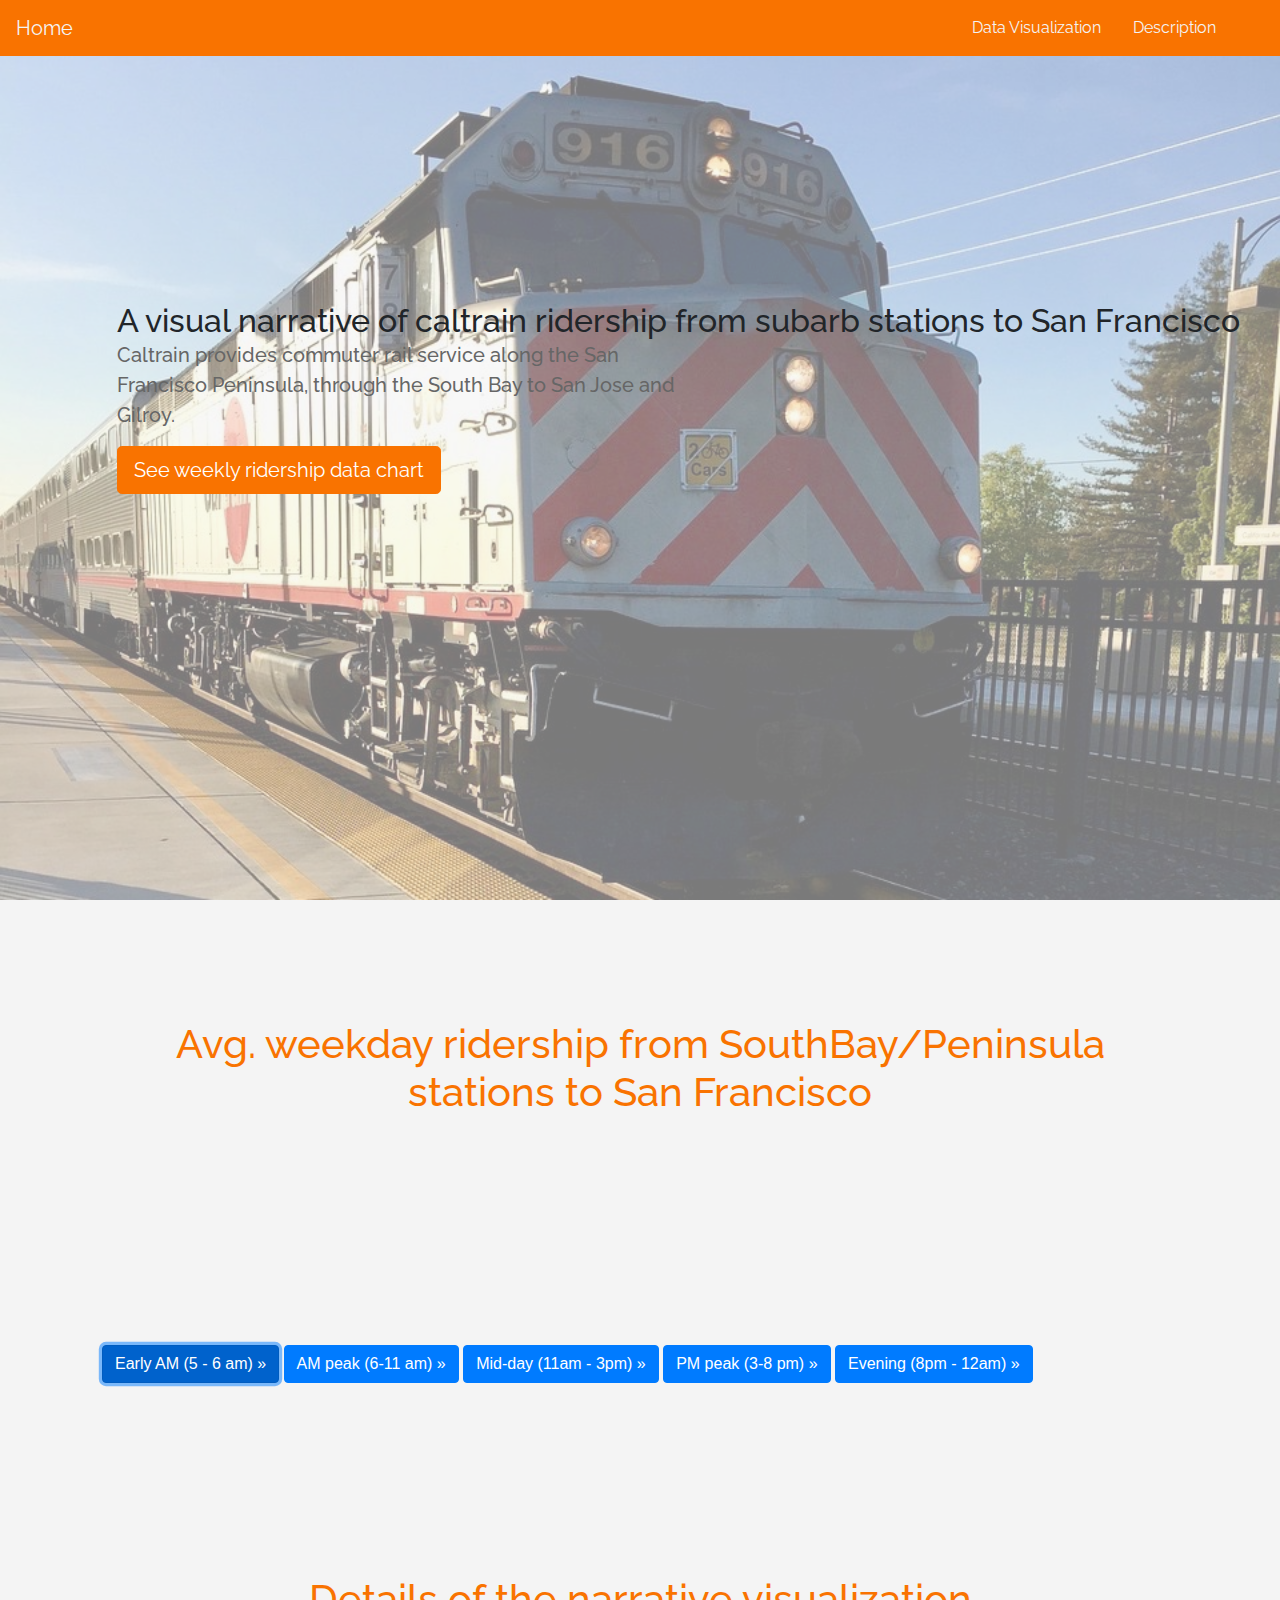
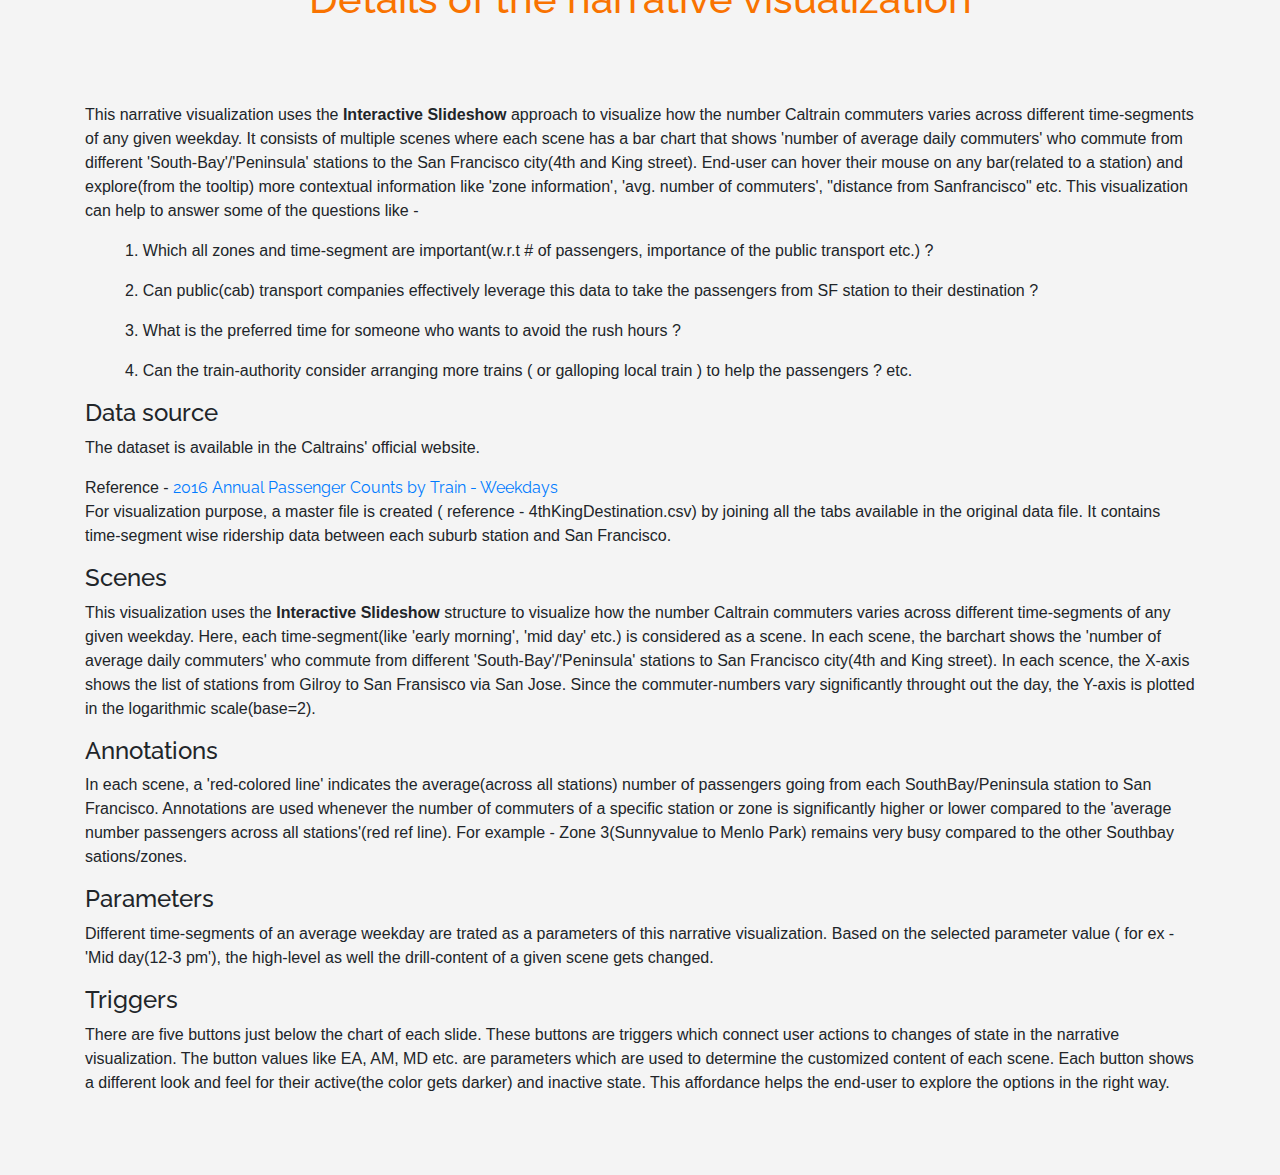
<file: index.html>
<!DOCTYPE html>
<html lang="en">
<head>
	<title>Visual narrative on the northbound(SFO) caltrain traffice</title>
	 <!-- add bootstrap css file -->

      <link rel="stylesheet" type="text/css" href="css/bootstrap.min.css">
      <link rel="stylesheet" type="text/css" href="css/main.css">

      <script src="https://d3js.org/d3.v3.min.js"></script>
  	  <script src="https://labratrevenge.com/d3-tip/javascripts/d3.tip.v0.6.3.js"></script>

</head>
<body>
  <!-- navbar -->

  <nav class="navbar navbar-expand-lg fixed-top ">
	  <a class="navbar-brand" href="#">Home</a>
	  <button class="navbar-toggler" type="button" data-toggle="collapse" data-target="#navbarSupportedContent" aria-controls="navbarSupportedContent" aria-expanded="false" aria-label="Toggle navigation">
	    <span class="navbar-toggler-icon"></span>
	  </button>

	  <div class="collapse navbar-collapse " id="navbarSupportedContent">
	    <ul class="navbar-nav mr-4">
	      
	      <li class="nav-item">
	        <a class="nav-link" data-value="about" href="#">Data Visualization</a>
	      </li>
	      <li class="nav-item">
	        <a class="nav-link " data-value="portfolio" href="#">Description</a>
	      </li>
	    </ul>
	    
	  </div>
</nav>
<!-- header -->
<header class="header ">
  <div class="overlay"></div>
  <!-- <div></div> -->
   <div class="container">
   	  <div class="description ">
  	<h2>
  		A visual narrative of caltrain ridership from subarb stations to San Francisco
  		<p>
  		Caltrain provides commuter rail service along the San Francisco Peninsula, through the South Bay to San Jose and Gilroy.</p>
  		<button class="btn btn-outline-secondary btn-lg" onclick="window.location.href = 'https://manas-mukherjee.github.io/animated-chainsaw#about' ">See weekly ridership data chart</button>
  	</h2>
  </div>
   </div>
  
</header>

<!-- Chart section -->
<div class="about" id="about">
	<div class="container">
	  <h1 class="text-center">Avg. weekday ridership from SouthBay/Peninsula stations to San Francisco</h1>
		<div class="row">
			<div class="col-lg-12 col-md-12 col-sm-12 desc">
				<!-- D3 Magic -->
				

				<svg id="only_svg">
<!-- 				<div id="slide_buttons_div">
				  <button type="button" id="b1", class="btn btn-primary", onclick="updateData('EA')">Early AM (5 - 6 am)</button>   
				  <button type="button" id="b2", class="btn btn-primary", onclick="updateData('AM')">AM peak (6-11 am)</button>
				  <button type="button" id="b3", class="btn btn-primary", onclick="updateData('MD')">Mid-day (11am - 3pm)</button> 
				  <button type="button" id="b4", class="btn btn-primary", onclick="updateData('PM')">PM peak (3-8 pm)</button> 
				  <button type="button" id="b5", class="btn btn-primary", onclick="updateData('EV')">Evening (8pm - 12am)</button>  
				  <button type="button" id="b6", class="btn btn-primary", onclick="updateData('EA')">Next &raquo;</button>  
				</div> -->
				<div id="slide_buttons_div">
				  <button type="button" id="0", class="slide_button_class btn btn-primary active", onclick="updateData('EA')">Early AM (5 - 6 am)  &raquo;</button>   
				  <button type="button" id="1", class="slide_button_class btn btn-primary", onclick="updateData('AM')">AM peak (6-11 am)  &raquo;</button>
				  <button type="button" id="2", class="slide_button_class btn btn-primary", onclick="updateData('MD')">Mid-day (11am - 3pm)  &raquo;</button> 
				  <button type="button" id="3", class="slide_button_class btn btn-primary", onclick="updateData('PM')">PM peak (3-8 pm)  &raquo;</button> 
				  <button type="button" id="4", class="slide_button_class btn btn-primary", onclick="updateData('EV')">Evening (8pm - 12am)  &raquo;</button>  
				</div>
			</div>
		</div>
	</div>
</div>


<!-- portfolio -->
<div class="portfolio" id="portfolio">
<!--      <h1 class="text-center">Portfolio</h1> -->
	<div class="container">
		<div class="row">
			<div class="col-lg-12 col-md-12 col-sm-12">
				<h1 class="text-center">Details of the narrative visualization</h3>

				<p>
				This narrative visualization uses the <b>Interactive Slideshow</b> approach to visualize how the number Caltrain commuters varies across different time-segments of any given weekday. It consists of multiple scenes where each scene has a bar chart that shows 'number of average daily commuters' who commute from different 'South-Bay'/'Peninsula' stations to the San Francisco city(4th and King street). End-user can hover their mouse on any bar(related to a station) and explore(from the tooltip) more contextual information like 'zone information', 'avg. number of commuters', "distance from Sanfrancisco" etc. 

				This visualization can help to answer some of the questions like - 
				<ol>1. Which all zones and time-segment are important(w.r.t # of passengers, importance of the public transport etc.) ?</ol>
				<ol>2. Can public(cab) transport companies effectively leverage this data to take the passengers from SF station to their destination ?</ol>
				<ol>3. What is the preferred time for someone who wants to avoid the rush hours ? </ol>
				<ol>4. Can the train-authority consider arranging more trains ( or galloping local train ) to help the passengers ?  etc.</ol>
				
				</p>	

				<h4>Data source</h4>

				<p>
				The dataset is available in the Caltrains' official website. 
				<div>Reference - <a href="http://www.caltrain.com/Assets/_Marketing/caltrain/xls/2016/2016+Annual+Passenger+Counts+by+Train+$!e2$!80$!93+Weekdays.xls">2016 Annual Passenger Counts by Train - Weekdays</a></div>
				For visualization purpose, a master file is created ( reference - 4thKingDestination.csv) by joining all the tabs available in the original data file. It contains time-segment wise ridership data between each suburb station and San Francisco. 
				</p>

				<h4>Scenes</h4>
				<p>
				This visualization uses the <b>Interactive Slideshow</b> structure to visualize how the number Caltrain commuters varies across different time-segments of any given weekday. Here, each time-segment(like 'early morning', 'mid day' etc.) is considered as a scene. 
				In each scene, the barchart shows the 'number of average daily commuters' who commute from different 'South-Bay'/'Peninsula' stations to San Francisco city(4th and King street). In each scence, the X-axis shows the list of stations from Gilroy to San Fransisco via San Jose. Since the commuter-numbers vary significantly throught out the day, the Y-axis is plotted in the logarithmic scale(base=2). 
				</p>

				<h4>Annotations</h4>

				<p>
				In each scene, a 'red-colored line' indicates the average(across all stations) number of passengers going from each SouthBay/Peninsula station to San Francisco. 
				Annotations are used whenever the number of commuters of a specific station or zone is significantly higher or lower compared to the 'average number passengers across all stations'(red ref line). For example - Zone 3(Sunnyvalue to Menlo Park) remains very busy compared to the other Southbay sations/zones. 

				<h4>Parameters</h4> 

				<p>
				Different time-segments of an average weekday are trated as a parameters of this narrative visualization. Based on the selected parameter value ( for ex - 'Mid day(12-3 pm'), the high-level as well the drill-content of a given scene gets changed. 
				</p>

				<h4>Triggers</h4>

				<p>There are five buttons just below the chart of each slide. These buttons are triggers which connect user actions to changes of state in the narrative visualization. The button values like EA, AM, MD etc. are parameters which are used to determine the customized content of each scene.
				Each button shows a different look and feel for their active(the color gets darker) and inactive state. This affordance helps the end-user to explore the options in the right way. 
				</p>

			</div>
		</div>
	</div>
</div>

<!-- add Javasscript file from js file -->
<script type="text/javascript" src="js/jquery.min.js"></script>
<script type="text/javascript" src="js/bootstrap.min.js"></script>
<script type="text/javascript" src='js/main.js'></script>

  	  <link rel="stylesheet" type="text/css" href="css/main_d3.css">
	  <script type="text/javascript" src='js/main_d3.js'></script>

<script src='js/d3-ring-note.js'></script>

</body>
</html>
</file>
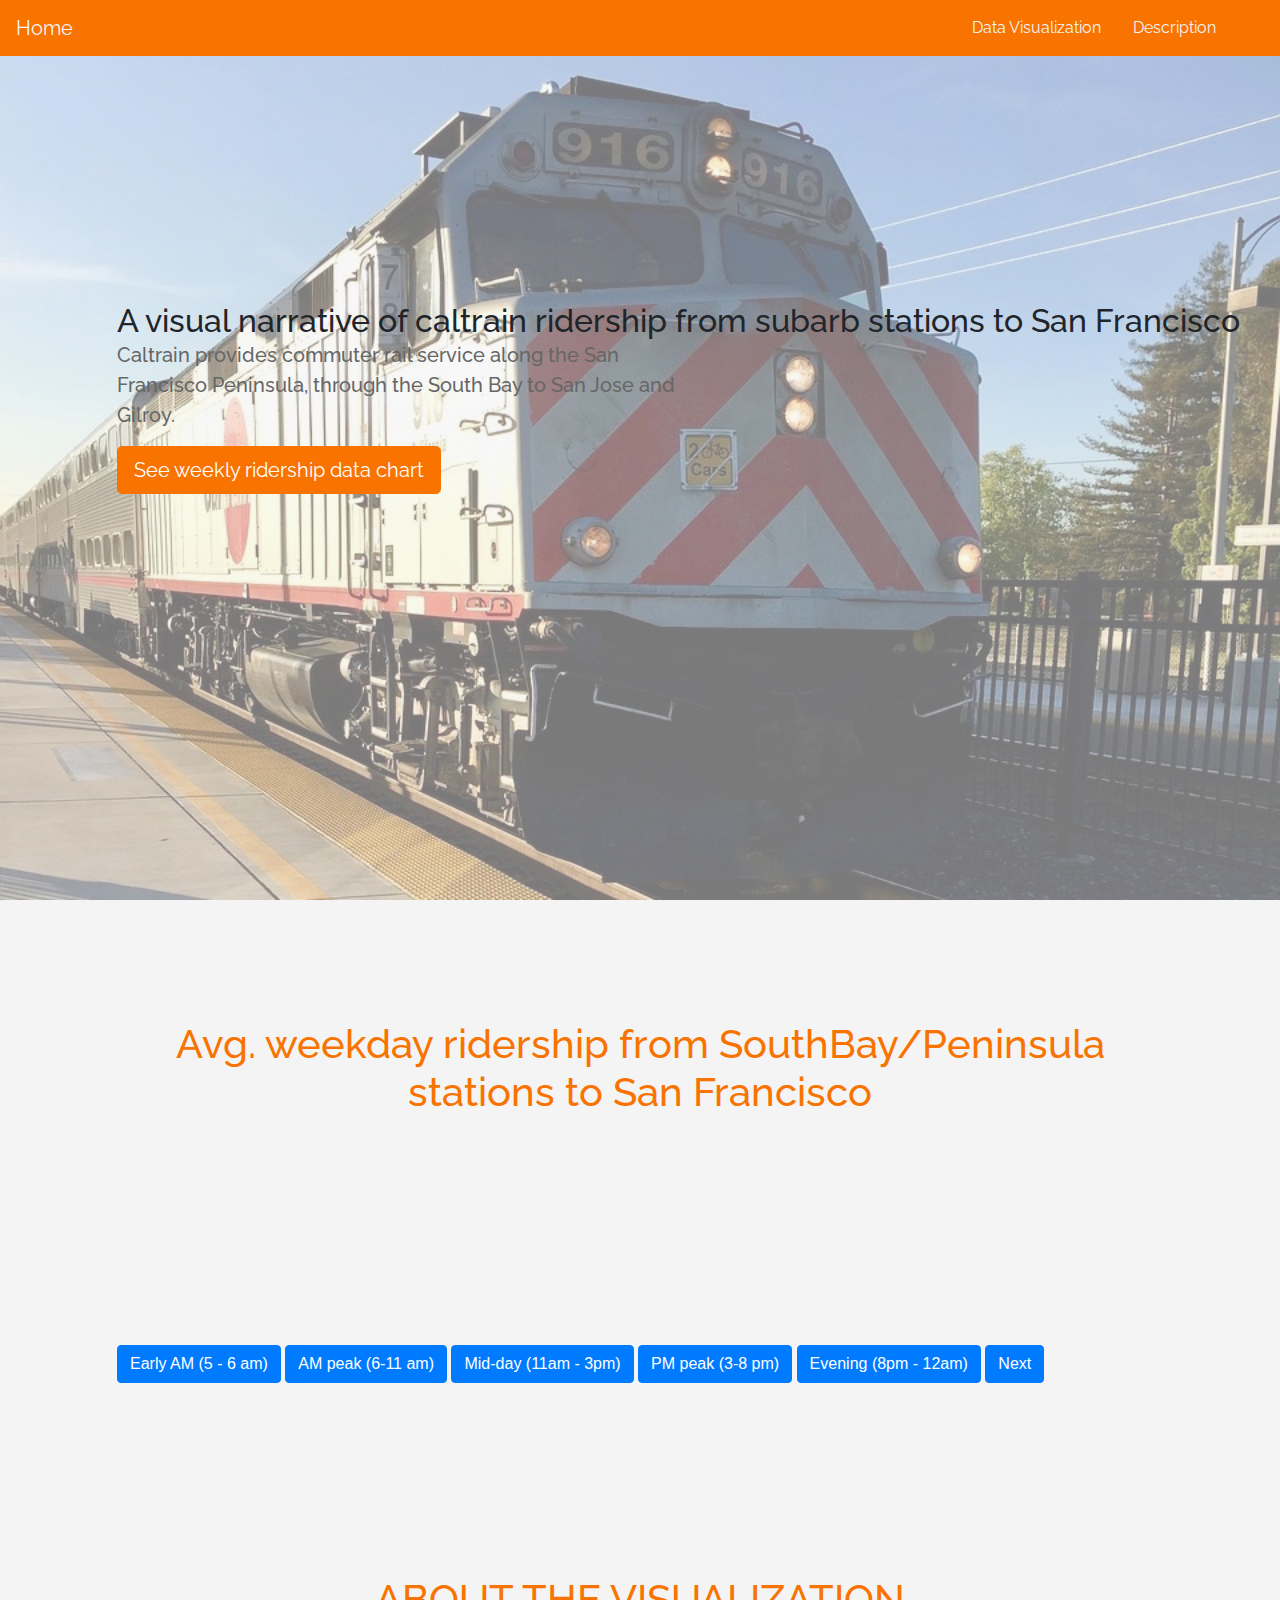
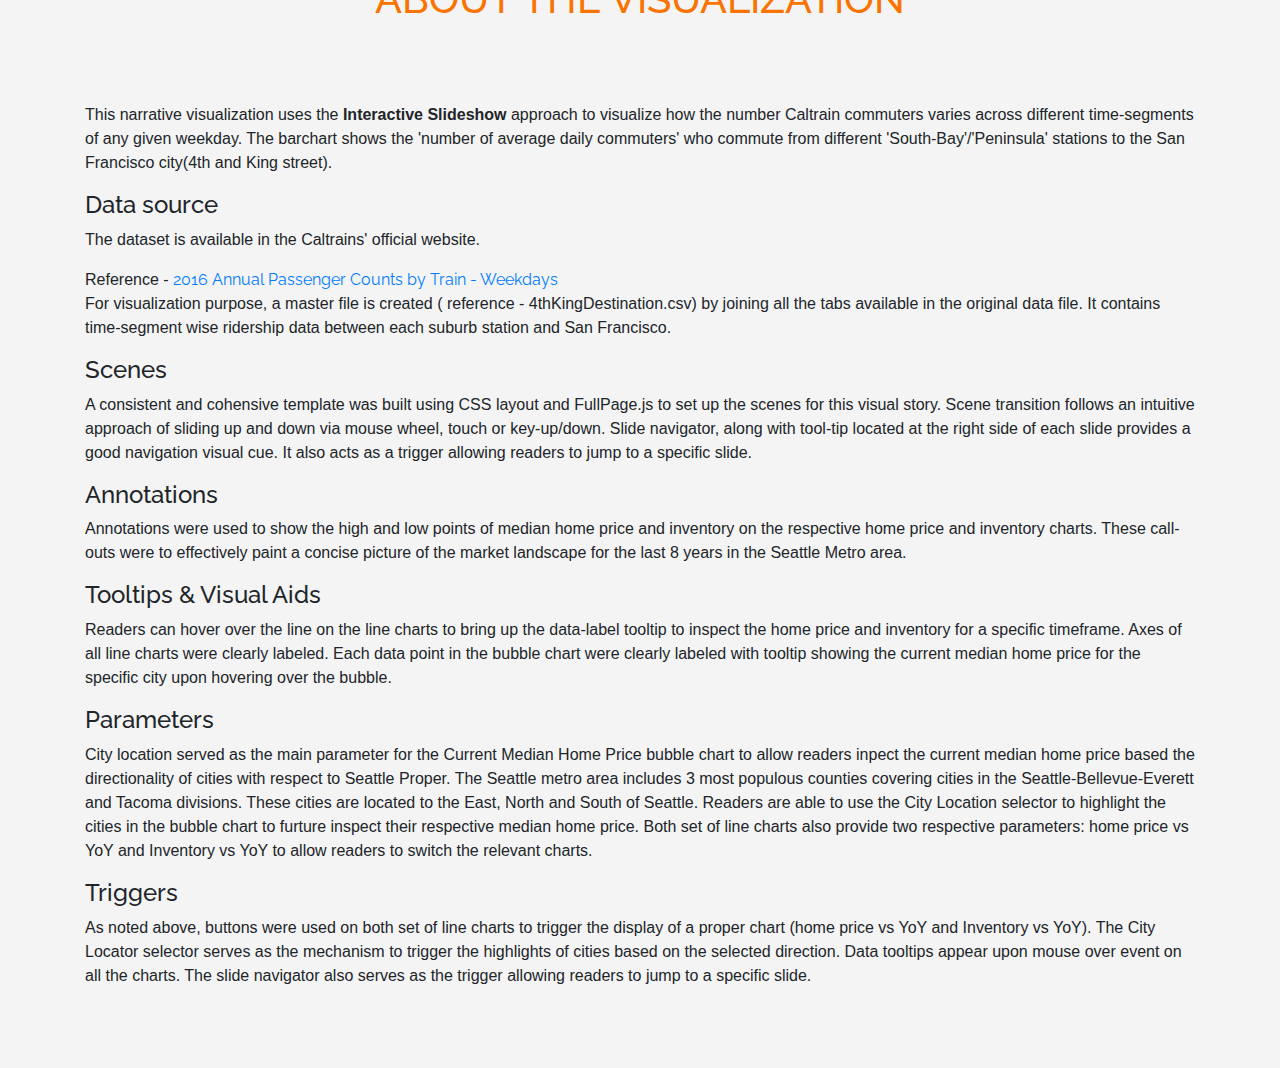
<file: index_original.html>
<!DOCTYPE html>
<html lang="en">
<head>
	<title>Bootstrap 4 landing page</title>
	 <!-- add bootstrap css file -->

      <link rel="stylesheet" type="text/css" href="css/bootstrap.min.css">
      <link rel="stylesheet" type="text/css" href="css/main.css">

</head>
<body>
  <!-- navbar -->

  <nav class="navbar navbar-expand-lg fixed-top ">
	  <a class="navbar-brand" href="#">Home</a>
	  <button class="navbar-toggler" type="button" data-toggle="collapse" data-target="#navbarSupportedContent" aria-controls="navbarSupportedContent" aria-expanded="false" aria-label="Toggle navigation">
	    <span class="navbar-toggler-icon"></span>
	  </button>

	  <div class="collapse navbar-collapse " id="navbarSupportedContent">
	    <ul class="navbar-nav mr-4">
	      
	      <li class="nav-item">
	        <a class="nav-link" data-value="about" href="#">Data Visualization</a>
	      </li>
	      <li class="nav-item">
	        <a class="nav-link " data-value="portfolio" href="#">Description</a>
	      </li>
	    </ul>
	    
	  </div>
</nav>
<!-- header -->
<header class="header ">
  <div class="overlay"></div>
  <!-- <div></div> -->
   <div class="container">
   	  <div class="description ">
  	<h2>
  		A visual narrative of caltrain ridership from subarb stations to San Francisco
  		<p>
  		Caltrain provides commuter rail service along the San Francisco Peninsula, through the South Bay to San Jose and Gilroy.</p>
  		<button class="btn btn-outline-secondary btn-lg">See weekly ridership data chart</button>
  	</h2>
  </div>
   </div>
  
</header>

<!-- Chart section -->
<div class="about" id="about">
	<div class="container">
	  <h1 class="text-center">Avg. weekday ridership from SouthBay/Peninsula stations to San Francisco</h1>
		<div class="row">
			<div class="col-lg-12 col-md-12 col-sm-12 desc">
				<!-- D3 Magic -->
				<script src="https://d3js.org/d3.v3.min.js"></script>
  				<script src="https://labratrevenge.com/d3-tip/javascripts/d3.tip.v0.6.3.js"></script>

				<svg id="only_svg">

				<div class="container">
				  <button type="button" class="btn btn-primary", onclick="updateData('EA')">Early AM (5 - 6 am)</button>   
				  <button type="button" class="btn btn-primary", onclick="updateData('AM')">AM peak (6-11 am)</button>
				  <button type="button" class="btn btn-primary", onclick="updateData('MD')">Mid-day (11am - 3pm)</button> 
				  <button type="button" class="btn btn-primary", onclick="updateData('PM')">PM peak (3-8 pm)</button> 
				  <button type="button" class="btn btn-primary", onclick="updateData('EV')">Evening (8pm - 12am)</button>  
				  <button type="button" class="btn btn-primary", onclick="updateData('EA')">Next</button>   
				</div>
				<link rel="stylesheet" type="text/css" href="css/main_d3.css">
				<script type="text/javascript" src='js/main_d3.js'></script>

			</div>
		</div>
	</div>
</div>


<!-- portfolio -->
<div class="portfolio" id="portfolio">
<!--      <h1 class="text-center">Portfolio</h1> -->
	<div class="container">
		<div class="row">
			<div class="col-lg-12 col-md-12 col-sm-12">
				<h1 class="text-center">ABOUT THE VISUALIZATION</h3>
				<p>
				This narrative visualization uses the <b>Interactive Slideshow</b> approach to visualize how the number Caltrain commuters varies across different time-segments of any given weekday. The barchart shows the 'number of average daily commuters' who commute from different 'South-Bay'/'Peninsula' stations to the San Francisco city(4th and King street). 
				</p>

				<h4>Data source</h4>

				<p>
				The dataset is available in the Caltrains' official website. 
				<div>Reference - <a href="http://www.caltrain.com/Assets/_Marketing/caltrain/xls/2016/2016+Annual+Passenger+Counts+by+Train+$!e2$!80$!93+Weekdays.xls">2016 Annual Passenger Counts by Train - Weekdays</a></div>

				For visualization purpose, a master file is created ( reference - 4thKingDestination.csv) by joining all the tabs available in the original data file. It contains time-segment wise ridership data between each suburb station and San Francisco. 

				</p>

				<h4>Scenes</h4>

				<p>
				A consistent and cohensive template was built using CSS layout and FullPage.js to set up the scenes for this visual story. Scene transition follows an intuitive approach of sliding up and down via mouse wheel, touch or key-up/down. Slide navigator, along with tool-tip located at the right side of each slide provides a good navigation visual cue. It also acts as a trigger allowing readers to jump to a specific slide.
				</p>

				<h4>Annotations</h4>

				<p>
				Annotations were used to show the high and low points of median home price and inventory on the respective home price and inventory charts. These call-outs were to effectively paint a concise picture of the market landscape for the last 8 years in the Seattle Metro area.
				</p>

				<h4>Tooltips & Visual Aids</h4>

				<p>
				Readers can hover over the line on the line charts to bring up the data-label tooltip to inspect the home price and inventory for a specific timeframe. Axes of all line charts were clearly labeled. Each data point in the bubble chart were clearly labeled with tooltip showing the current median home price for the specific city upon hovering over the bubble.
				</p>

				<h4>Parameters</h4>

				<p>
				City location served as the main parameter for the Current Median Home Price bubble chart to allow readers inpect the current median home price based the directionality of cities with respect to Seattle Proper. The Seattle metro area includes 3 most populous counties covering cities in the Seattle-Bellevue-Everett and Tacoma divisions. These cities are located to the East, North and South of Seattle. Readers are able to use the City Location selector to highlight the cities in the bubble chart to furture inspect their respective median home price. Both set of line charts also provide two respective parameters: home price vs YoY and Inventory vs YoY to allow readers to switch the relevant charts.
				</p>

				<h4>Triggers</h4>

				<p>
				As noted above, buttons were used on both set of line charts to trigger the display of a proper chart (home price vs YoY and Inventory vs YoY). The City Locator selector serves as the mechanism to trigger the highlights of cities based on the selected direction. Data tooltips appear upon mouse over event on all the charts. The slide navigator also serves as the trigger allowing readers to jump to a specific slide.
				</p>

			</div>
		</div>
	</div>
</div>

<!-- add Javasscript file from js file -->
<script type="text/javascript" src="js/jquery.min.js"></script>
<script type="text/javascript" src="js/bootstrap.min.js"></script>
<script type="text/javascript" src='js/main.js'></script>


</body>
</html>
</file>
<file: css/main.css>
@import url('https://fonts.googleapis.com/css?family=Raleway');

body{
	padding: 0;
	margin: 0;
	background:#f4f4f4;
}
html,h1,h2,h3,h4,h5,h6,a{
	font-family: "Raleway";
}
.navbar{
	background:#F97300;
}
.nav-link , .navbar-brand{
	color: #f4f4f4;
	cursor: pointer;
}
.nav-link{
	margin-right: 1em !important;
}
.nav-link:hover{
	background: #f4f4f4;
	color: #f97300;

}
.navbar-collapse{
 justify-content: flex-end;
}
.navbar-toggler{
  background:#fff !important;
}

/*header style*/
.header{
	position: relative;
	background-image: url('../images/caltrain-2645896_1280.jpg');

	background-size: cover;
	background-position: center;
}
.overlay{
	position: absolute;
	min-height: 100%;
	min-width: 100%;
	left: 0;
	top: 0;
	background: rgba(244, 244, 244, 0.50);
}
.description{
    position: absolute;
    top: 30%;
    margin: auto;
    padding: 2em;

}
.description h1{
	color:#000000 ;
}
.description p{
	color:#666;
	font-size: 20px;
	width: 50%;
	line-height: 1.5;
}
.description button{
	border:1px  solid #F97300;
	background:#F97300;
	color:#fff;
}
.about{
	margin: 4em 0;
	padding: 1em;
	position: relative;
}
.about h1{
	color:#F97300;
	margin: 1em;
}
.about img{
	height: 100%;
    width: 100%;
    border-radius: 50%
}
.about span{
	display: block;
	color: #888;
	position: absolute;
	left: 115px;
}
.about .desc{
	padding: 2em;
	/*border-left:4px solid #10828C;*/
}
.about .desc h3{
	color: #10828C;
}
.about .desc p{
	line-height:2;
	color:#888;
}


/*Portfolio*/
.portfolio{
	margin: 4em 0;
    position: relative;	
}
.portfolio h1{
	color:#F97300;
	margin: 2em;	
}
.portfolio img{
	 height: 15rem;
	 width: 100%;
	 margin: 1em;
}

/*details*/
.details{
	margin: 4em 0;
	padding: 1em;
	position: relative;
}
.details h1{
	color:#F97300;
	margin: 2em;
}
.details img{
	height: 100%;
    width: 100%;
    border-radius: 50%
}
.details span{
	display: block;
	color: #888;
	position: absolute;
	left: 115px;
}
.details .desc{
	padding: 2em;
	border-left:4px solid #10828C;
}
.details .desc h3{
	color: #10828C;
}
.details .desc p{
	line-height:2;
	color:#888;
}

/*blog style*/

.blog{
	margin: 4em 0;
	position: relative;	
}
.blog h1{
	color:#F97300;
	margin: 2em;	
}
.blog .card{
	box-shadow: 0 0 20px #ccc;
}
.blog .card img{
	width: 100%;
	height: 12em;
}
@media and (max-width: 768px){
 .team .item img{
 	width: 100%;
 }	
}
.blog .card-title{
	color:#F97300;
	 
}
.blog .card-body{
	padding: 1em;
}
.team{
	margin: 4em 0;
	position: relative;

}
.team h1{
	color:#F97300;
	margin: 2em;	
}
.team .item{
	position: relative;
	overflow: hidden;	
}
.team .des{
	background: #F97300;
	color: #fff;
	text-align: center;
	border-top-right-radius: 93%;
	transition:.3s ease-in-out;
	position: absolute;
	width: 88%;
	bottom: 24px;


}
.team .item:hover .des{
	height: 100%;
	background:#f973007d;
    position: absolute;
	width: 89%;
	padding: 5em;
	top: 0;
	border-top-right-radius: 0;
}
.contact-form{
	margin: 6em 0;
	position: relative;		
}

.contact-form h1{
	padding:2em 1px;
	color: #F97300; 
}
.contact-form .right{
	max-width: 600px;
}
.contact-form .right .btn-secondary{
	background:  #F97300;
	color: #fff;
	border:0;
}
.contact-form .right .form-control::placeholder{
	color: #888;
	font-size: 16px;
}
</file>
<file: css/main_d3.css>
<style>

body {
  font: 10px sans-serif;
}

.axis path,
.axis line {
  fill: none;
  stroke: #000;
  shape-rendering: crispEdges;
}

/*.bar {
  fill: orange;
}

.bar:hover {
  fill: orangered ;
}*/

.x.axis path {
  display: none;
}

.d3-tip {
  line-height: 1;
  font-weight: bold;
  padding: 12px;
  background: rgba(0, 0, 0, 0.8);
  color: #fff;
  border-radius: 2px;
}

/* Creates a small triangle extender for the tooltip */
.d3-tip:after {
  box-sizing: border-box;
  display: inline;
  font-size: 10px;
  width: 100%;
  line-height: 1;
  color: rgba(0, 0, 0, 0.8);
  content: "\25BC";
  position: absolute;
  text-align: center;
}

/* Style northward tooltips differently */
.d3-tip.n:after {
  margin: -1px 0 0 0;
  top: 100%;
  left: 0;
}
</style>

/*Gridlines*/
/*.grid .tick {
    stroke: lightgrey;
    opacity: 0.7;
}
.grid path {
    stroke-width: 0;
}*/


/*Tick*/
  .tick text{
    font-size: 12px;
  }

  .tick line{
    opacity: 0.2;
  }
</file>
